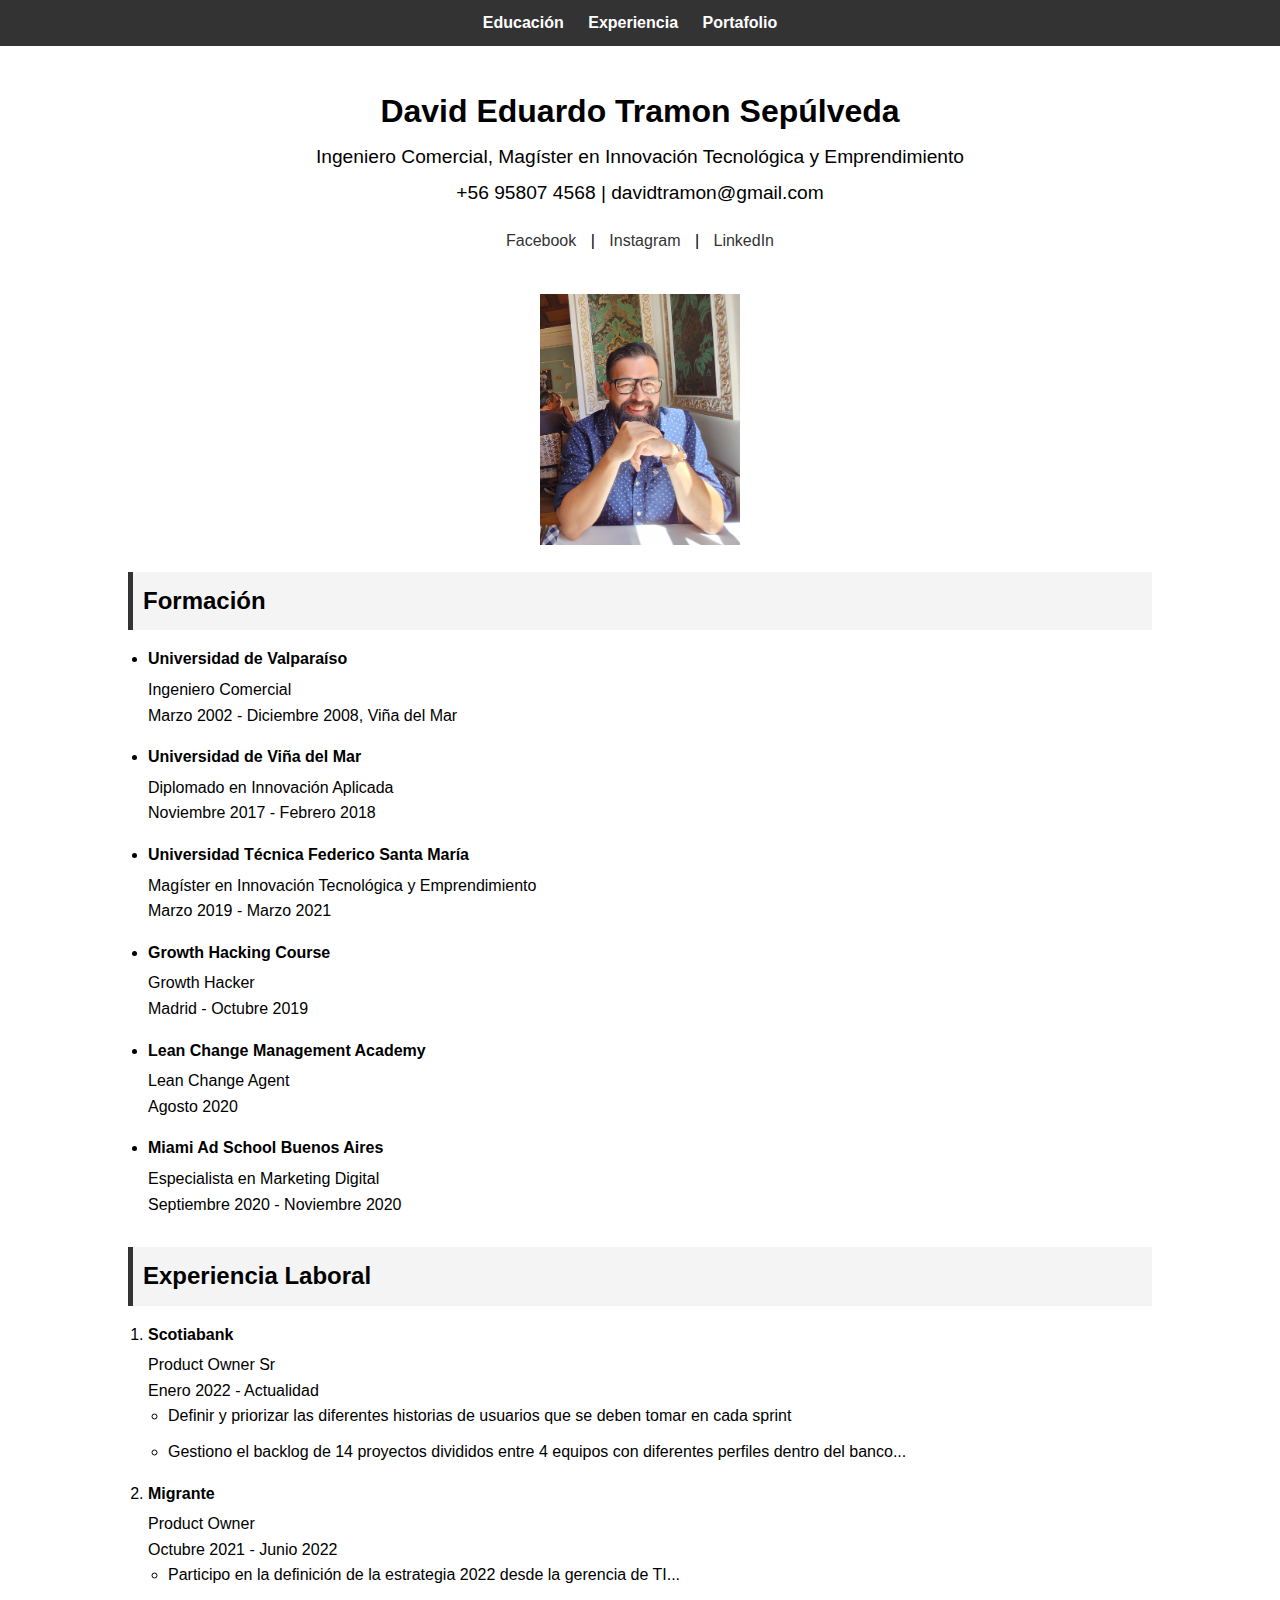
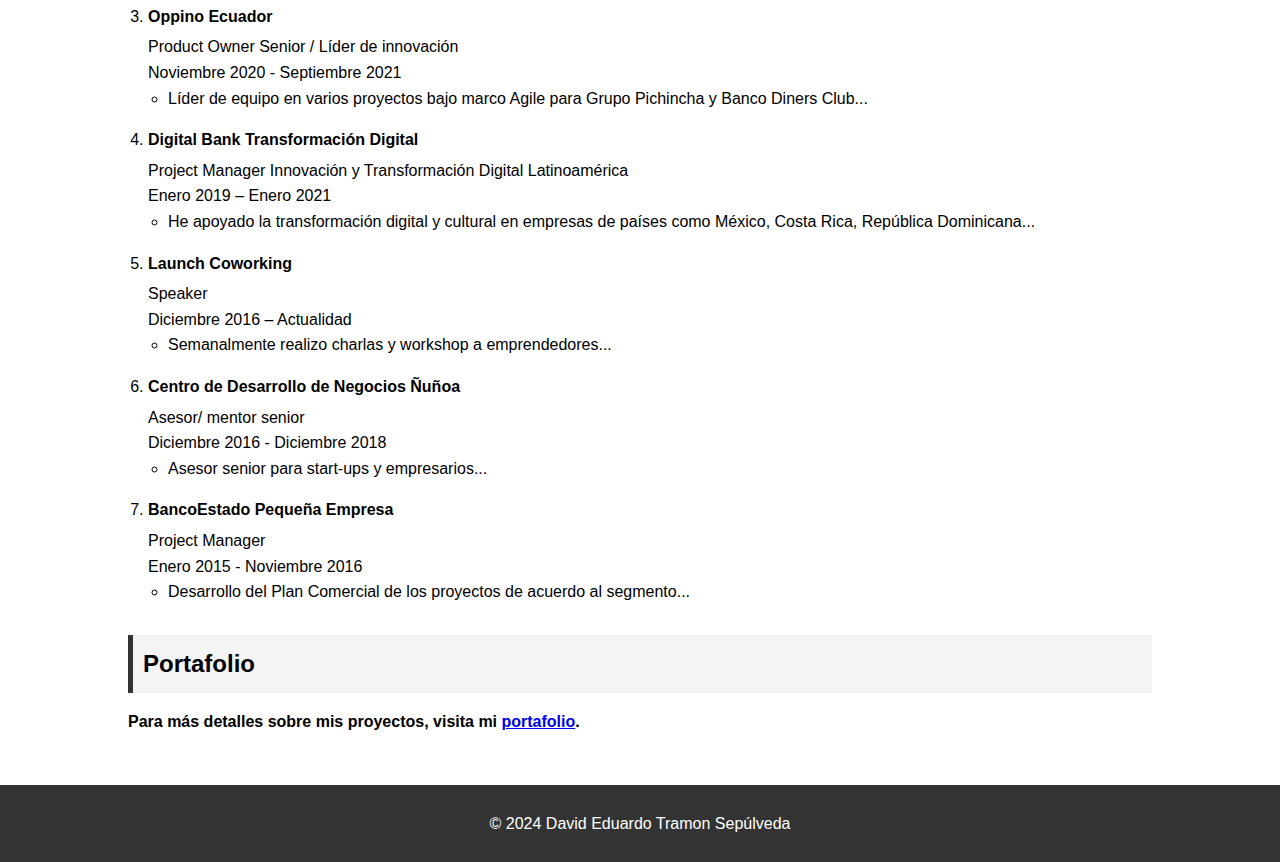
<file: index.html>
<!DOCTYPE html>
<html lang="es">
<head>
    <meta charset="UTF-8">
    <meta name="viewport" content="width=device-width, initial-scale=1.0">
    <title>Curriculum Vitae - David Eduardo Tramon Sepúlveda</title>
    <link rel="stylesheet" href="./assets/styles.css">
</head>
<body>
    <nav>
        <ul>
            <li><a href="#educacion">Educación</a></li>
            <li><a href="#experiencia">Experiencia</a></li>
            <li><a href="portafolio.html">Portafolio</a></li>
        </ul>
    </nav>
    
    <div class="container">
        <div class="header">
            <h1>David Eduardo Tramon Sepúlveda</h1>
            <p>Ingeniero Comercial, Magíster en Innovación Tecnológica y Emprendimiento</p>
            <p>+56 95807 4568 | davidtramon@gmail.com</p>
            <div class="social-links">
                <a href="https://www.facebook.com" target="_blank">Facebook</a> |
                <a href="https://www.instagram.com" target="_blank">Instagram</a> |
                <a href="https://www.linkedin.com/in/davidtramon/" target="_blank">LinkedIn</a>
            </div>
        </div>
        <div class="profile-picture">
            <img src="./assets/img/fotoparacv.jpg" alt="Foto de perfil de David Eduardo Tramon Sepúlveda" width="200">
        </div>
        <div class="section" id="educacion">
            <h2>Formación</h2>
            <ul>
                <li>
                    <p>Universidad de Valparaíso</p>Ingeniero Comercial<br>
                    Marzo 2002 - Diciembre 2008, Viña del Mar
                </li>
                <li>
                    <p>Universidad de Viña del Mar</p>Diplomado en Innovación Aplicada<br>
                    Noviembre 2017 - Febrero 2018
                </li>
                <li>
                    <p>Universidad Técnica Federico Santa María</p>Magíster en Innovación Tecnológica y Emprendimiento<br>
                    Marzo 2019 - Marzo 2021
                </li>
                <li>
                    <p>Growth Hacking Course</p>Growth Hacker<br>
                    Madrid - Octubre 2019
                </li>
                <li>
                    <p>Lean Change Management Academy</p>Lean Change Agent<br>
                    Agosto 2020
                </li>
                <li>
                    <p>Miami Ad School Buenos Aires</p>Especialista en Marketing Digital<br>
                    Septiembre 2020 - Noviembre 2020
                </li>
            </ul>
        </div>
        <div class="section" id="experiencia">
            <h2>Experiencia Laboral</h2>
            <ol>
                <li>
                    <p>Scotiabank</p>Product Owner Sr<br>
                    Enero 2022 - Actualidad<br>
                    <ul>
                        <li>Definir y priorizar las diferentes historias de usuarios que se deben tomar en cada sprint</li>
                        <li>Gestiono el backlog de 14 proyectos divididos entre 4 equipos con diferentes perfiles dentro del banco...</li>
                    </ul>
                </li>
                <li>
                    <p>Migrante</p>Product Owner<br>
                    Octubre 2021 - Junio 2022<br>
                    <ul>
                        <li>Participo en la definición de la estrategia 2022 desde la gerencia de TI...</li>
                    </ul>
                </li>
                <li>
                    <p>Oppino Ecuador</p>Product Owner Senior / Líder de innovación<br>
                    Noviembre 2020 - Septiembre 2021<br>
                    <ul>
                        <li>Líder de equipo en varios proyectos bajo marco Agile para Grupo Pichincha y Banco Diners Club...</li>
                    </ul>
                </li>
                <li>
                    <p>Digital Bank Transformación Digital</p>Project Manager Innovación y Transformación Digital Latinoamérica<br>
                    Enero 2019 – Enero 2021<br>
                    <ul>
                        <li>He apoyado la transformación digital y cultural en empresas de países como México, Costa Rica, República Dominicana...</li>
                    </ul>
                </li>
                <li>
                    <p>Launch Coworking</p>Speaker<br>
                    Diciembre 2016 – Actualidad<br>
                    <ul>
                        <li>Semanalmente realizo charlas y workshop a emprendedores...</li>
                    </ul>
                </li>
                <li>
                    <p>Centro de Desarrollo de Negocios Ñuñoa</p>Asesor/ mentor senior<br>
                    Diciembre 2016 - Diciembre 2018<br>
                    <ul>
                        <li>Asesor senior para start-ups y empresarios...</li>
                    </ul>
                </li>
                <li>
                    <p>BancoEstado Pequeña Empresa</p>Project Manager<br>
                    Enero 2015 - Noviembre 2016<br>
                    <ul>
                        <li>Desarrollo del Plan Comercial de los proyectos de acuerdo al segmento...</li>
                    </ul>
                </li>
            </ol>
        </div>

        <div class="section">
            <h2>Portafolio</h2>
            <p>Para más detalles sobre mis proyectos, visita mi <a href="portafolio.html">portafolio</a>.</p>
        </div>
    </div>

    <footer>
        <p>&copy; 2024 David Eduardo Tramon Sepúlveda</p>
    </footer>
</body>
</html>
</file>
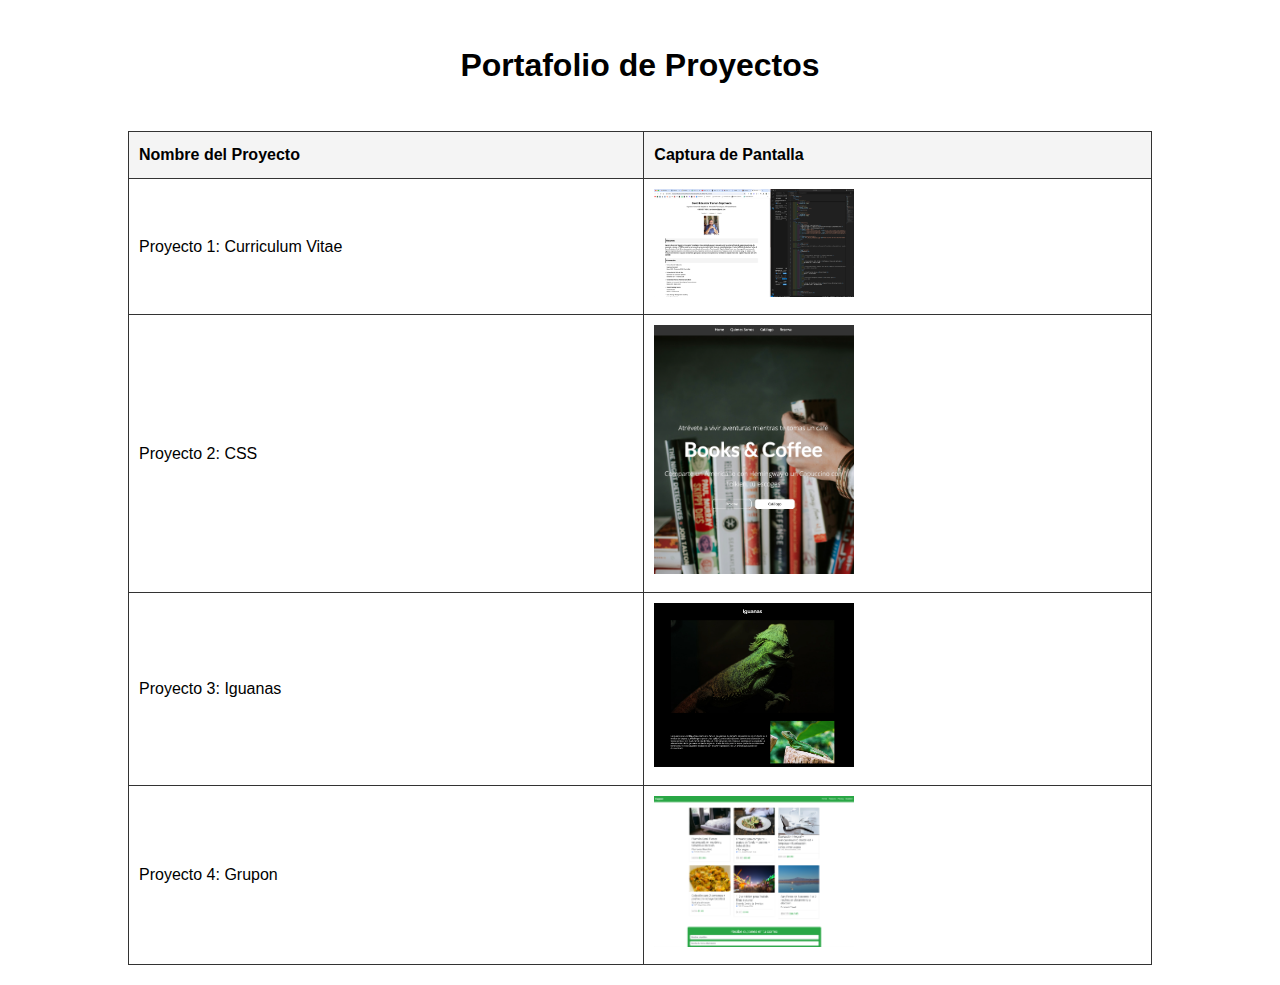
<file: portafolio.html>
<!DOCTYPE html>
<html lang="es">
<head>
    <meta charset="UTF-8">
    <meta name="viewport" content="width=device-width, initial-scale=1.0">
    <title>Portafolio - David Eduardo Tramon Sepúlveda</title>
    <style>
        body {
            font-family: Arial, sans-serif;
            line-height: 1.6;
            margin: 0;
            padding: 0;
        }
        .container {
            width: 80%;
            margin: 0 auto;
            padding: 20px;
        }
        .header {
            text-align: center;
            padding: 20px 0;
        }
        .header h1 {
            margin: 0;
            font-size: 2em;
        }
        .header p {
            margin: 5px 0;
            font-size: 1.2em;
        }
        table {
            width: 100%;
            border-collapse: collapse;
            margin-top: 20px;
        }
        table, th, td {
            border: 1px solid #333;
        }
        th, td {
            padding: 10px;
            text-align: left;
        }
        th {
            background-color: #f4f4f4;
        }
    </style>
</head>
<body>
    <div class="container">
        <div class="header">
            <h1>Portafolio de Proyectos</h1>
        </div>
        <table>
            <tr>
                <th>Nombre del Proyecto</th>
                <th>Captura de Pantalla</th>
            </tr>
            <tr>
                <td>Proyecto 1: Curriculum Vitae</td>
                <td><img src="./assets/img/Captura de pantalla P1.png" alt="Captura de pantalla del Proyecto 1" width="200"></td>
            </tr>
            <tr>
                <td>Proyecto 2: CSS</td>
                <td><img src="./assets/img/challenge2.png" alt="Captura de pantalla del Proyecto 2" width="200"></td>
            </tr>
            <tr>
                <td>Proyecto 3: Iguanas</td>
                <td><img src="./assets/img/challenge3.png" alt="Captura de pantalla del Proyecto 3" width="200"></td>
            </tr>
            <tr>
                <td>Proyecto 4: Grupon</td>
                <td><img src="./assets/img/challenge4.png" alt="Captura de pantalla del Proyecto 4" width="200"></td>
            </tr>
        </table>
    </div>
</body>
</html>
</file>
<file: assets/styles.css>
/* Estilos generales */
body {
    font-family: Roboto, sans-serif;
    line-height: 1.6;
    margin: 0;
    padding: 0;
}

.container {
    width: 80%;
    margin: 0 auto;
    padding: 20px;
}

.profile-picture {
    text-align: center;
    margin-top: 20px;
}

/* Estilos para la navegación */
nav {
    background-color: #333;
    padding: 10px;
    text-align: center;
}

nav ul {
    list-style: none;
    padding: 0;
    margin: 0;
}

nav ul li {
    display: inline;
    margin-right: 20px;
}

nav ul li a {
    color: white;
    text-decoration: none;
    font-weight: bold;
}

/* Estilos del header */
.header {
    text-align: center;
    padding: 20px 0;
}

.header h1 {
    margin: 0;
    font-size: 2em;
}

.header p {
    margin: 5px 0;
    font-size: 1.2em;
}

/* Estilos para las secciones */
.section {
    margin-bottom: 30px;
}

.section h2 {
    background-color: #f4f4f4;
    padding: 10px;
    border-left: 5px solid #333;
    margin-bottom: 10px;
}

.section ul, .section ol {
    padding: 0;
    margin-left: 20px;
}

.section li {
    margin-bottom: 10px;
}
.section p {
    font-weight: bold;
    margin-bottom: 5px;
}
/* Enlaces a redes sociales */
.social-links {
    text-align: center;
    margin-top: 20px;
}

.social-links a {
    margin: 0 10px;
    text-decoration: none;
    color: #333;
}

/* Estilos del footer */
footer {
    text-align: center;
    background-color: #333;
    color: white;
    padding: 10px;
}


/*       
        .section {
            margin-bottom: 30px;
        }
        .section h2 {
            background-color: #f4f4f4;
            padding: 10px;
            border-left: 5px solid #333;
            margin-bottom: 10px;
        }
        .section ul, .section ol {
            padding: 0;
            margin-left: 20px;
        }
        .section li {
            margin-bottom: 10px;
        }
        .section p {
            font-weight: bold;
            margin-bottom: 5px;
        }
        .social-links {
            text-align: center;
            margin-top: 20px;
        }
        .social-links a {
            margin: 0 10px;
            text-decoration: none;
            color: #333;
        }
        .profile-picture {
            text-align: center;
            margin-top: 20px;
        }
</file>
